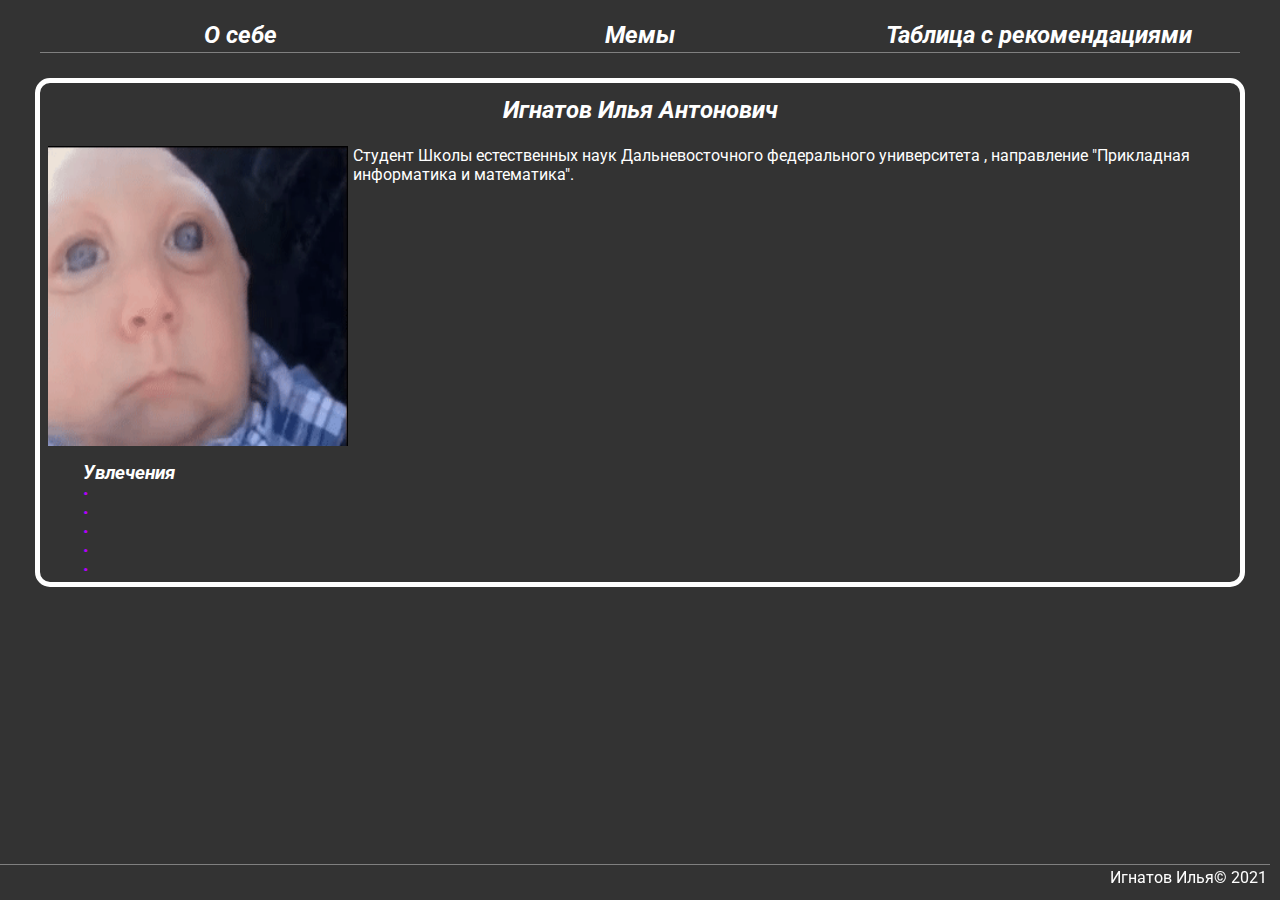
<file: myWeb/index.html>
<!DOCTYPE html>
<html lang="en">

<head>
    <meta charset="utf-8">
    <title>About me</title>
    <link rel="stylesheet" href="main.css">

</head>

<body class="light-theme">

    <div class="container">
        <header>
            <table width="100%" height="35px" frame="below" align="center">
                <tr>
                    <td width="33%" align="center"><a href="index.html">
                            <h2>О себе</h2>
                        </a></td>
                    <td width="33%" align="center"><a href="memes.html">
                            <h2>Мемы</h2>
                        </a></td>
                    <td width="33%" align="center"><a href="advice_table.html">
                            <h2>Таблица с рекомендациями</h2>
                        </a></td>
                </tr>
            </table>
        </header>

    </div>

    <div class="container4MainInfo">
        <table>
            <tr>
                <td>
                    <h2 align="center">Игнатов Илья Антонович</h2><br>
                </td>
            </tr>

            <tr>
                <td>
                    <p class="mainText"><img src="./memes4web/smotrim.gif" alt="Unluko" align="left" hspace="5" width="300"
                            height="300">
                        Студент Школы естественных наук Дальневосточного федерального университета , направление "Прикладная
                        информатика и математика".
                    </p>
                </td>
            </tr>
        </table>


        <table align="left">
            <tr>
                <td>
                    <ul class="mainText">
                        <h3>Увлечения</h3>
                        <li></li>
                        <li></li>
                        <li></li>
                        <li></li>
                        <li></li>
                    </ul>
                </td>
            </tr>
        </table>
    </div>
    <div class="container"></div>
    <footer class="myFooter" frame scrolling=yes frame="below" align="right">
        <table width="100%" frame="above">
            <tr>
                <td>Игнатов Илья© 2021</td>
            </tr>
        </table>

    </footer>
    </div>
</body>

</html>
</file>
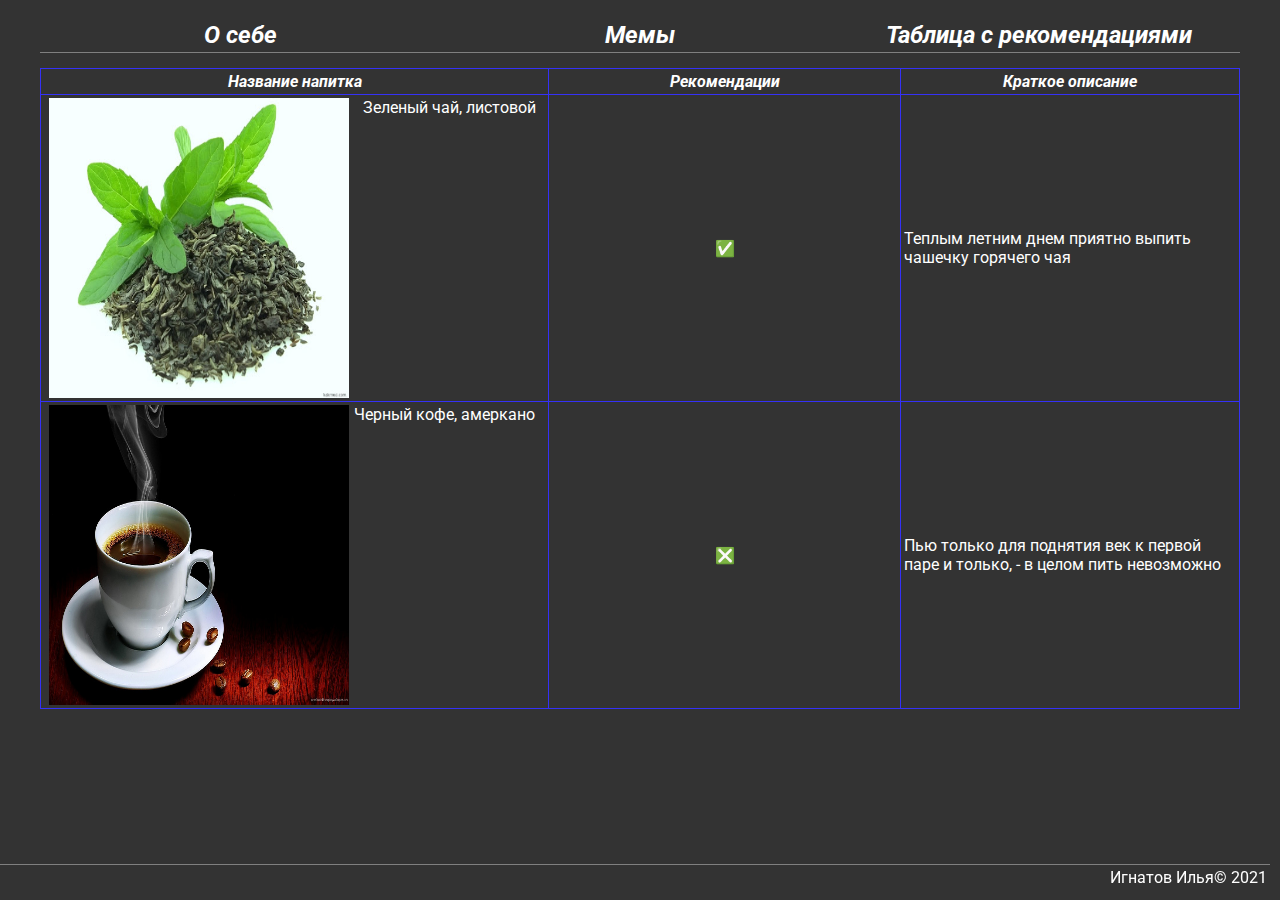
<file: myWeb/advice_table.html>
<!DOCTYPE html>
<html lang="en">

<head>
    <meta charset="utf-8">
    <title>About me</title>
    <link rel="stylesheet" href="main.css">

</head>

<body class="light-theme">

    <div class="container">
        <header>
            <table width="100%" height="35px" frame="below" align="center">
                <tr>
                    <td width="33%" align="center"><a href="index.html">
                            <h2>О себе</h2>
                        </a></td>
                    <td width="33%" align="center"><a href="memes.html">
                            <h2>Мемы</h2>
                        </a></td>
                    <td width="33%" align="center"><a href="advice_table.html">
                            <h2>Таблица с рекомендациями</h2>
                        </a></td>
                </tr>
            </table>
        </header>

    </div>


    <table class="teaTable" align="center">
        <tr class="teaTable">
            <th class="teaTable">
                <h4>Название напитка</h4>
            </th>
            <th class="teaTable">
                <h4>Рекомендации</h4>
            </th>
            <th class="teaTable">
                <h4>Краткое описание</h4>
            </th>
        </tr>
        <tr class="teaTable">
            <td class="teaTable">
                <p class="mainText" align="center"><img src="./images/greenTea.jpg" alt="Unluko" align="left" hspace="5" width="300"
                    height="300">Зеленый чай, листовой</p>
            </td>
            <td class="teaTable">
                <p class="mainText" align="center">✅</p>
            </td>
            <td class="teaTable">
                <p class="mainText">Теплым летним днем приятно выпить чашечку горячего чая</p>
            </td>
        </tr>
        <tr class="teaTable">
            <td class="teaTable">
                <p class="mainText"><img src="./images/сoffee.jpg" alt="Unluko" align="left" hspace="5" width="300"
                    height="300">Черный кофе, амеркано</p>
            </td>
            <td class="teaTable">
                <p class="mainText" align="center">❎</p>
            </td>
            <td class="teaTable">
                <p class="mainText">Пью только для поднятия век к первой паре и только, - в целом пить невозможно</p>
            </td>
        </tr>
    </table>


    <footer class="myFooter" frame scrolling=yes frame="below" align="right">
        <table width="100%" frame="above">
            <tr>
                <td>Игнатов Илья© 2021</td>
            </tr>
        </table>

    </footer>

</body>

</html>
</file>
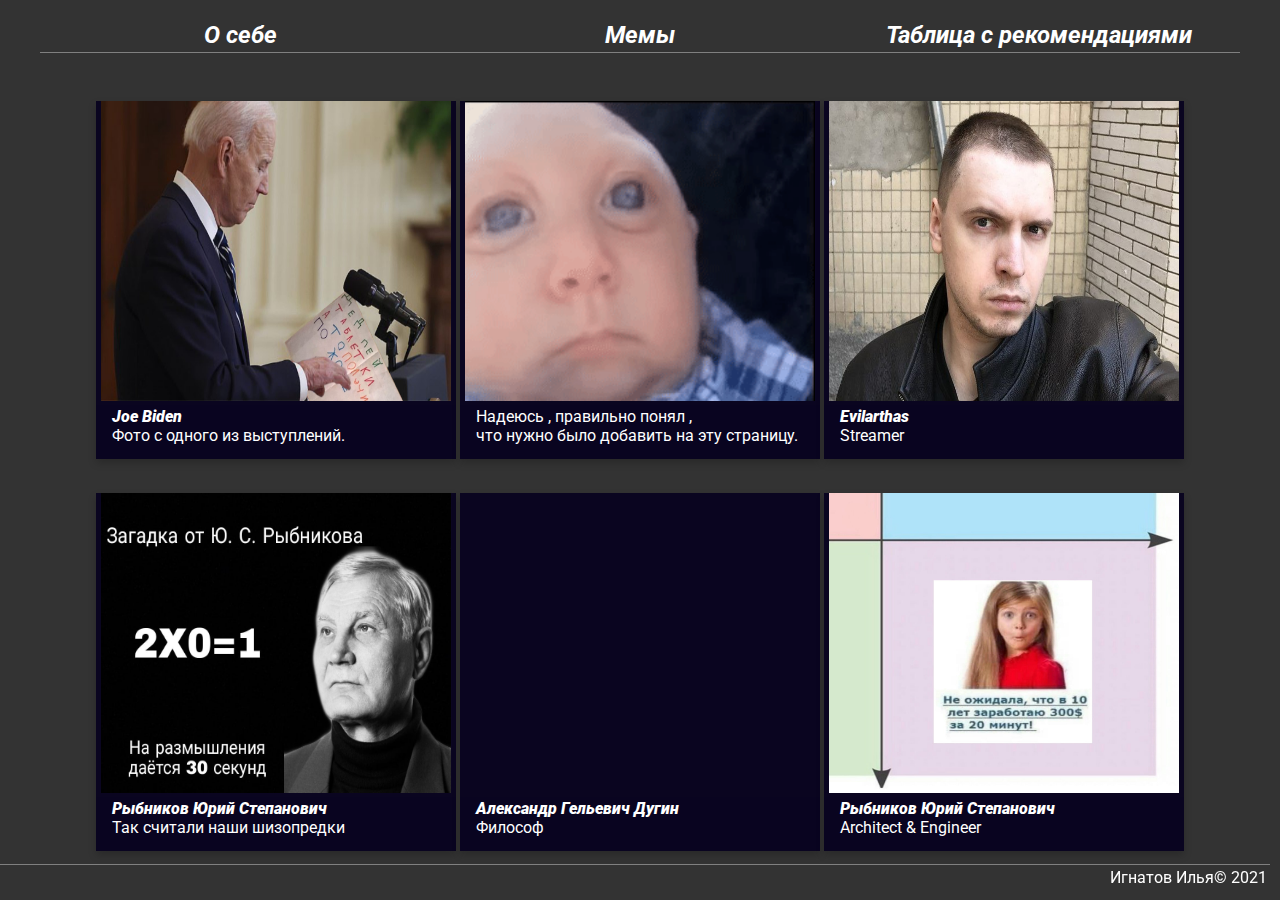
<file: myWeb/memes.html>
<!DOCTYPE html>
<html lang="en">

<head>
    <meta charset="utf-8">
    <title>About me</title>
    <link rel="stylesheet" href="main.css">

</head>

<body class="light-theme">

    <div class="container">
        <header>
            <table width="100%" height="35px" frame="below" align="center">
                <tr>
                    <td width="33%" align="center"><a href="index.html">
                            <h2>О себе</h2>
                        </a></td>
                    <td width="33%" align="center"><a href="memes.html">
                            <h2>Мемы</h2>
                        </a></td>
                    <td width="33%" align="center"><a href="advice_table.html">
                            <h2>Таблица с рекомендациями</h2>
                        </a></td>
                </tr>
            </table>
        </header>

    </div>
    <table align="center">
        <tr>
            <td>
                <div class="card">
                    <img src="./memes4web/3.jpg" alt="Avatar" hspace="5" width="350" height="300">
                    <div class="card_container">
                        <h4><b>Joe Biden</b></h4>
                        <p class="mainText">Фото с одного из выступлений.</p>
                    </div>
                </div>
            </td>

            <td>
                <div class="card">
                    <img src="./memes4web/smotrim.gif" alt="Avatar" hspace="5" width="350" height="300">
                    <div class="card_container">
                        <p class="mainText">Надеюсь , правильно понял ,<br>
                            что нужно было добавить на эту страницу.</p>
                    </div>
                </div>
            </td>
            <td>
                <div class="card">
                    <img src="./images/papich.jpg" alt="Avatar" hspace="5" width="350" height="300">
                    <div class="card_container">
                        <h4><b>Evilarthas</b></h4>
                        <p class="mainText">Streamer</p>
                    </div>
                </div>
            </td>

        </tr>
        <tr>
            <td>
                <div class="card">
                    <img src="./memes4web/7.jpg" alt="Avatar" hspace="5" width="350" height="300">
                    <div class="card_container">
                        <h4><b>Рыбников Юрий Степанович</b></h4>
                        <p class="mainText">Так считали наши шизопредки</p>
                    </div>
                </div>
            </td>
            <td>
                <div class="card">
                    <iframe hspace="5" width="350" height="300" src="https://www.youtube.com/embed/70PfIw5LHt0?start=1"
                        title="YouTube video player" frameborder="0"
                        allow="accelerometer; autoplay; clipboard-write; encrypted-media; gyroscope; picture-in-picture"
                        allowfullscreen></iframe>
                    <div class="card_container">
                        <h4><b>Александр Гельевич Дугин</b></h4>
                        <p class="mainText">Философ</p>
                    </div>
                </div>
            </td>
            <td>
                <div class="card">
                    <img src="./memes4web/osujdau.jpg" alt="Avatar" hspace="5" width="350" height="300">
                    <div class="card_container">
                        <h4><b>Рыбников Юрий Степанович</b></h4>
                        <p class="mainText">Architect & Engineer</p>
                    </div>
                </div>
            </td>
        </tr>
    </table>


    <footer class="myFooter" frame scrolling=yes frame="below" align="right">
        <table width="100%" frame="above">
            <tr>
                <td>Игнатов Илья© 2021</td>
            </tr>
        </table>

    </footer>

</body>

</html>
</file>
<file: myWeb/main.css>
@import url('https://fonts.googleapis.com/css2?family=Roboto:ital,wght@0,400;0,900;1,400&family=Varela+Round&display=swap');

:root {
    --green: #00FF00;
    --white: #ffffff;
    --black: #000000;
    --gray4text: #63747079;
    --red: #ff0000;
    --rlydarkBlue: #120170;
    --blue: #00eeff;
    --col4background:#333333;
    --niceYellow: #ffcc00;
  }

  h1, h2 ,h3, h4, h5, h6{
    /*background:#333333; не нужно вроде*/
    margin: 0;
    font-family: "Roboto";
    font-style:italic;
    color: white;
}

.mainPic {
  float: left;
  margin: 0 0 5px 5px; 
 } 

body {
  background: #333333; /* Цвет фона */
  color:  #ffcc00; /* Цвет текста */
 }


  /* Container for preheader */
.container {
  background-color: col4background;
  width: 100%;
  max-width: 1200px;
  margin: 0 auto;
  height: 50px;
}
div{
  overflow:hidden
  }
.container4MainInfo {
  background-color: col4background;
  width: 100%;
  max-width: 1200px;
  margin: 0 auto;
  margin-top: 20px;
  margin-bottom: 10px;
  max-height: 1200px;
  height: 100%;
  border: 5px solid #fff; /* Белая рамка */
  border-radius: 15px; /* Радиус скругления */
}

.mainText{
    margin: 0;
    max-width: 1000;
    font-family: "Roboto";
    color: white;
}
.Text4tables{
    margin: 0;
    max-width: 350px;
    font-family: "Roboto";
    color: white;
}

 li {
    list-style-type: none; /* Прячем исходные маркеры */
    position: initial;
   }
   li:before {
    color: rgb(180, 0, 252); /* Цвет маркера */
    content: "•"; /* Сам маркер */
    padding-right: 10px; /* Расстояние от маркера до текста */
   }

   .leftimg {
    float:left; /* Выравнивание по левому краю */
    margin: 7px 7px 7px 0; /* Отступы вокруг картинки */
   }

   .rightimg  {
    float: right; /* Выравнивание по правому краю  */ 
    margin: 7px 0 7px 7px; /* Отступы вокруг картинки */
   }

   .myFooter {
      margin: 0;
      max-width: 1200;
      font-family: "Roboto";
      color: white;
      position: fixed; /* Фиксированное положение */
      right: 0; bottom: 0; /* правый нижний угол */
      padding: 10px; /* Поля вокруг текста */
      border: 0px solid #fff; /* Белая рамка */
      width: 100%; /* Ширина слоя */
     }

     a { 
      text-decoration: none;/* Убираем подчеркивание у ссылок */
      color: #15037a; 
     }
     
     a:hover { 
      text-decoration: underline; /* Добавляем подчеркивание при наведении курсора мыши на ссылку */
     }
     .link { color: #15037a; }

     table{
       margin-top: 10px;
     }

     .card {
      /* Add shadows to create the "card" effect */
      box-shadow: 0 4px 8px 0 rgba(0,0,0,0.2);
      transition: 0.3s;
      margin-top: 30px;
      background-color: rgba(9, 4, 32, 0.966);
    }
    
    /* On mouse-over, add a deeper shadow */
    .card:hover {
      box-shadow: 0 8px 16px 0 rgb(145, 142, 142);
    }
    
    /* Add some padding inside the card container */
    .card_container {
      padding: 2px 16px;
      max-width: 1200px;
      margin: 0 auto;
      height: 50px;
      background-color: rgba(9, 4, 32, 0.966);
    }
  .teaTable{
    
    width: 1200px; /* Ширина таблицы */
    border-collapse: collapse; /* Убираем двойные линии между ячейками */
    padding: 3px; /* Поля вокруг содержимого таблицы */
    border: 1px solid #3531f7 ; /* Параметры рамки */
  }
</file>
